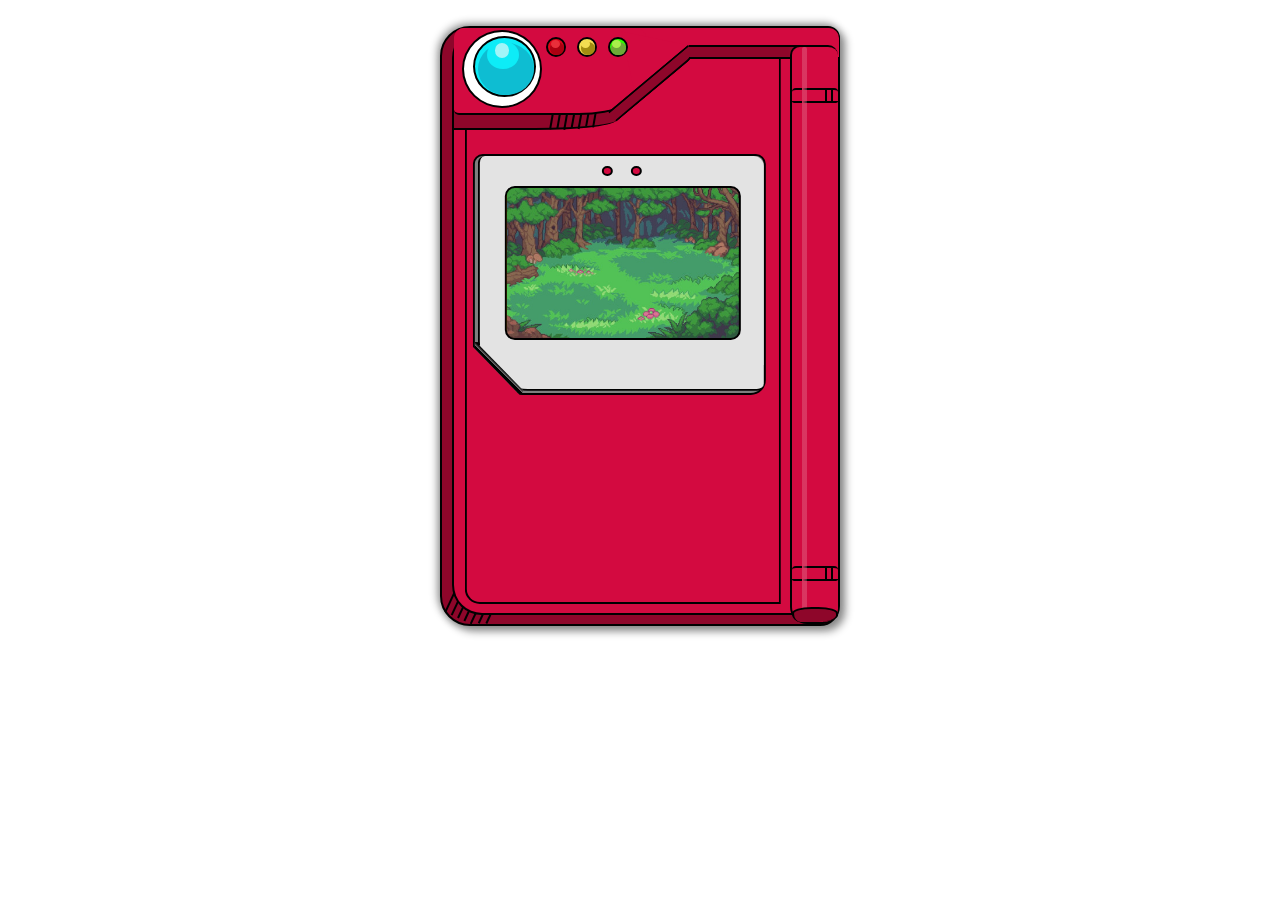
<file: no-javascript/pokedex.html>
<!DOCTYPE html>
<html lang="en">
  <head>
    <meta charset="UTF-8" />
    <meta http-equiv="X-UA-Compatible" content="IE=edge" />
    <meta name="viewport" content="width=device-width, initial-scale=1.0" />
    <link rel="stylesheet" href="assets/styles/styles.css" />
    <title>Pokédex</title>
  </head>
  <body>
    <div class="base border border-radius">
      <div class="black-bars">
        <div class="black-bar"></div>
        <div class="black-bar"></div>
        <div class="black-bar"></div>
        <div class="black-bar"></div>
        <div class="black-bar"></div>
        <div class="black-bar"></div>
        <div class="black-bar"></div>
      </div>
      <div class="layer2 border border-radius">
        <div class="colored-buttons-container">
          <div class="white-container border circle">
            <div class="cyan-container border circle">
              <div class="bondiblue-container circle"></div>
              <div class="small-cyan-container cyan-container circle">
                <div class="lightblue-container circle"></div>
              </div>
            </div>
          </div>

          <div class="coloredBtn red-container border circle">
            <div class="lightred-container circle light-circle"></div>
            <div class="darkred-container circle dark-circle"></div>
          </div>
          <div class="coloredBtn yellow-container border circle">
            <div class="lightyellow-container circle light-circle"></div>
            <div class="darkyellow-container circle dark-circle"></div>
          </div>
          <div class="coloredBtn green-container border circle">
            <div class="lightgreen-container circle light-circle"></div>
            <div class="darkgreen-container circle dark-circle"></div>
          </div>

          <div class="red-triangle"></div>
          <div class="border-bottom"></div>

          <div class="colored-buttons-piece">
            <div class="black-bars">
              <div class="black-bar"></div>
              <div class="black-bar"></div>
              <div class="black-bar"></div>
              <div class="black-bar"></div>
              <div class="black-bar"></div>
              <div class="black-bar"></div>
              <div class="black-bar"></div>
            </div>
          </div>
        </div>

        <div class="layer3 border">
          <div class="display-container border">
            <div class="display-frame border">
              <div class="screws">
                <div class="screw border"></div>
                <div class="screw border"></div>
              </div>
              <div class="pokemon-display border"></div>
            </div>
          </div>
        </div>
      </div>
      <div class="flip-container border">
        <div class="shade1"></div>
        <div class="flip-divider" id="dividerOne">
          <div class="flip-divider-mark left-mark"></div>
          <div class="flip-divider-mark right-mark"></div>
        </div>
        <div class="flip-divider" id="dividerTwo">
          <div class="flip-divider-mark left-mark"></div>
          <div class="flip-divider-mark right-mark"></div>
        </div>
        <div class="flip-bottom border"></div>
      </div>
    </div>
  </body>
</html>
</file>
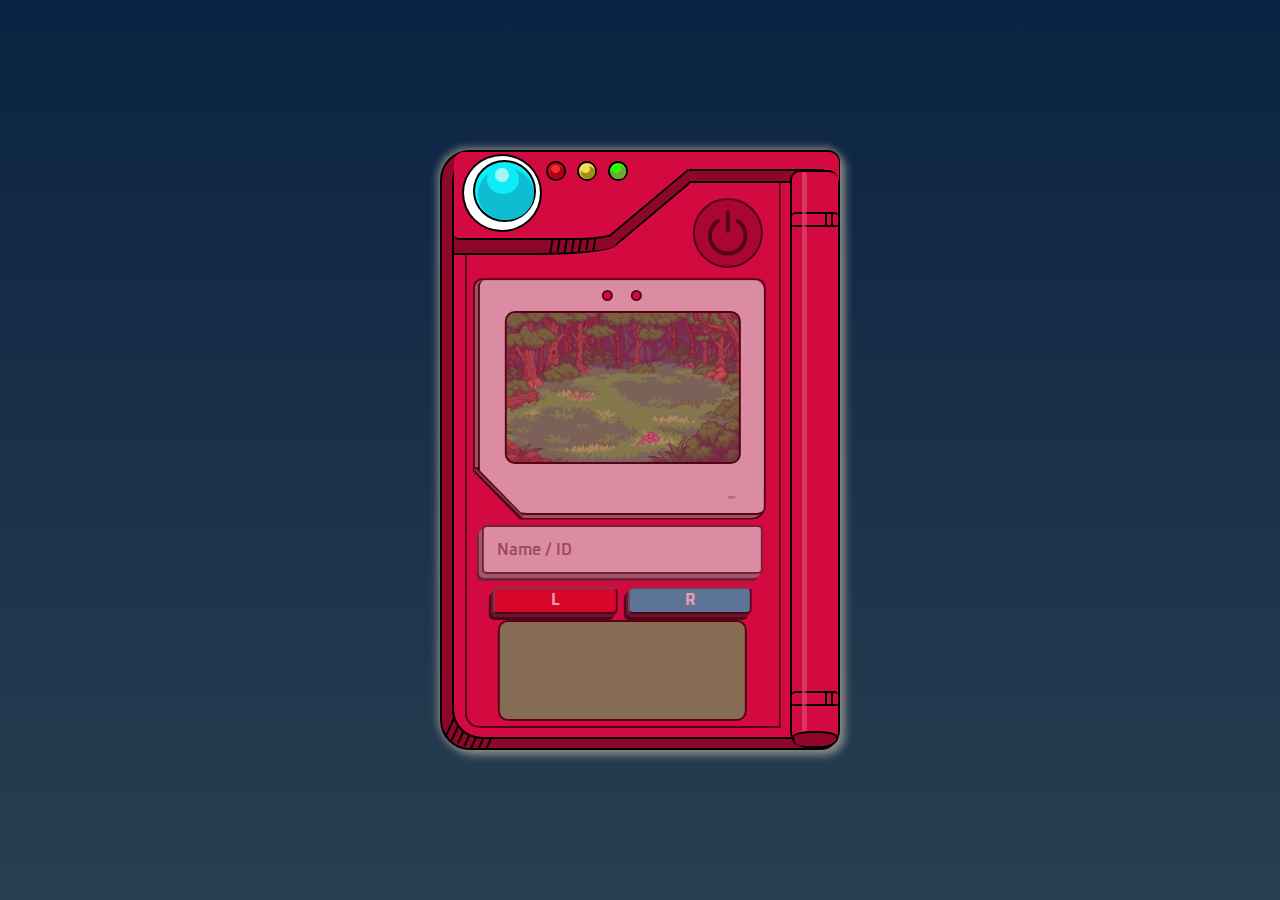
<file: with-javascript/modern-pokedex.html>
<!DOCTYPE html>
<html lang="en">
  <head>
    <meta charset="UTF-8" />
    <meta http-equiv="X-UA-Compatible" content="IE=edge" />
    <meta name="viewport" content="width=device-width, initial-scale=1.0" />
    <link rel="stylesheet" href="assets/css/styles.css" />
    <link
      rel="shortcut icon"
      href="assets/icons/favicon_v2.ico"
      type="image/x-icon"
    />
    <title>Modern Pokédex</title>
  </head>
  <body>
    <div class="sky">
      <div class="stars"></div>
    </div>
    <div class="base border border-radius">
      <div class="black-bars">
        <div class="black-bar"></div>
        <div class="black-bar"></div>
        <div class="black-bar"></div>
        <div class="black-bar"></div>
        <div class="black-bar"></div>
        <div class="black-bar"></div>
        <div class="black-bar"></div>
      </div>
      <div class="layer2 border border-radius">
        <div class="colored-buttons-container" id="coloredBtnsContainer">
          <div class="white-container flashyButton border circle">
            <div class="cyan-container border circle">
              <div class="bondiblue-container circle"></div>
              <div class="small-cyan-container cyan-container circle">
                <div class="lightblue-container circle"></div>
              </div>
            </div>
          </div>

          <div class="coloredBtn flashyButton red-container border circle">
            <div class="lightred-container circle light-circle"></div>
            <div class="darkred-container circle dark-circle"></div>
          </div>
          <div class="coloredBtn flashyButton yellow-container border circle">
            <div class="lightyellow-container circle light-circle"></div>
            <div class="darkyellow-container circle dark-circle"></div>
          </div>
          <div class="coloredBtn flashyButton green-container border circle">
            <div class="lightgreen-container circle light-circle"></div>
            <div class="darkgreen-container circle dark-circle"></div>
          </div>

          <div class="red-triangle"></div>
          <div class="border-bottom"></div>

          <div class="colored-buttons-piece">
            <div class="black-bars">
              <div class="black-bar"></div>
              <div class="black-bar"></div>
              <div class="black-bar"></div>
              <div class="black-bar"></div>
              <div class="black-bar"></div>
              <div class="black-bar"></div>
              <div class="black-bar"></div>
            </div>
          </div>
        </div>

        <div class="layer3 pokedexOff border">
          <div class="powerButtonContainer border">
            <img
              id="powerBtn"
              src="assets/icons/power-icon.svg"
              alt="Power Button"
            />
          </div>

          <div class="display-container border">
            <div class="display-frame border">
              <div class="screws">
                <div class="screw border"></div>
                <div class="screw border"></div>
              </div>

              <div class="pokemon-display border"></div>

              <h1 class="pokemon__data">
                <span class="pokemon__number"></span> -
                <span class="pokemon__name" id="pokemonNameSpan"></span>
              </h1>
            </div>
          </div>

          <!-- Inputs here -->
          <div class="pokedexInfoContainer">
            <form id="search_show_PokemonInfo" autocomplete="off">
              <div class="pokeSearchInfo-container">
                <input
                  type="search"
                  id="inputPokemonName"
                  placeholder="Name / ID"
                  spellcheck="false"
                />

                <div class="arrow-buttons">
                  <button
                    type="button"
                    class="arrow-button border-radius"
                    id="leftArrBtn"
                  >
                    L
                  </button>
                  <button
                    type="button"
                    class="arrow-button border-radius"
                    id="rightArrBtn"
                  >
                    R
                  </button>
                </div>
              </div>

              <div class="pokeResults-display border">
                <h2>
                  <span class="pokeDataName"></span> <span id="type"></span>
                </h2>

                <h2 class="stat">
                  <span class="pokeDataName"></span>
                  <span class="stat-result" id="hp"></span>
                </h2>

                <h2 class="stat">
                  <span class="pokeDataName"></span>
                  <span class="stat-result" id="attack"></span>
                </h2>

                <h2 class="stat">
                  <span class="pokeDataName"></span>
                  <span class="stat-result" id="defense"></span>
                </h2>

                <h2 class="stat">
                  <span class="pokeDataName"></span>
                  <span class="stat-result" id="special-attack"></span>
                </h2>

                <h2 class="stat">
                  <span class="pokeDataName"></span>
                  <span class="stat-result" id="special-defense"></span>
                </h2>

                <h2 class="stat">
                  <span class="pokeDataName"></span>
                  <span class="stat-result" id="speed"></span>
                </h2>
              </div>
            </form>
          </div>
        </div>
      </div>
      <div class="flip-container border">
        <div class="shade1"></div>
        <div class="flip-divider" id="dividerOne">
          <div class="flip-divider-mark left-mark"></div>
          <div class="flip-divider-mark right-mark"></div>
        </div>
        <div class="flip-divider" id="dividerTwo">
          <div class="flip-divider-mark left-mark"></div>
          <div class="flip-divider-mark right-mark"></div>
        </div>
        <div class="flip-bottom border"></div>
      </div>
    </div>

    <script src="assets/js/index.js"></script>
  </body>
</html>
</file>
<file: no-javascript/assets/styles/styles.css>
/* GENERAL SETTINGS */
* {
  margin: 0;
  padding: 0;
  box-sizing: border-box;
}

/* Experimente tirar as cores do root para ver como fica o projeto! */
:root {
  --base-background-color: #8e062a;
  --main-background-color: #d30a40;
  --pokedex-shade1: #d83760;
  --display-container-background-color: #7f7f7f;
  --display-lightgray-background-color: #e3e3e3;

  /* colored buttons */
  --cyan-color: #0decf7;
  --bondiblue-color: #0ebdd2;
  --lightblue-color: #a2f5f8;
  --red-color: #dc041b;
  --lightred-color: #e82f3a;
  --darkred-color: #ac0011;
  --darkyellow-color: #a28c11;
  --yellow-color: #f3dd51;
  --darkgreen-color: #6ea838;
  --green-color: #a8ef4b;

  --path: 0 0, 100% 0, 100% 20%, 100% 100%, 80% 100%, 16% 100%, 0% 80%, 0% 20%;
}

body {
  min-height: 100vh;
  width: 100vw;
  text-align: center;
  padding-top: 2%;
}

/* HELPFUL CLASSES */
.circle {
  border-radius: 50%;
}

.border-radius {
  border-radius: 30px;
}

.border {
  border: 2px solid black;
}

.black-bars {
  display: flex;
  gap: 5px;
  max-height: 22px;
  height: 100%;
  position: absolute;
}

/* POKEDEX STYLES */

.base {
  background-color: var(--base-background-color);
  box-shadow: 5px 5px 8px #888888, -2px -2px 8px #888888;
  border-top-right-radius: 12px;
  border-bottom-right-radius: 20px;

  height: 600px;
  max-width: 400px;
  width: 100%;

  margin: 0 auto;
  padding-left: 10px;

  position: relative;
}

.base > .black-bars {
  transform: rotate(25deg);

  left: 1.3%;
  bottom: 0.2%;
}

.base .black-bars .black-bar {
  background-color: #000;
  width: 2px;
  height: 100%;
}

.base > .black-bars .black-bar:nth-child(6) {
  height: 80%;
}

.base > .black-bars .black-bar:nth-child(7) {
  height: 70%;
}

.layer2 {
  background-color: var(--main-background-color);
  border-bottom-right-radius: 0;
  border-top: none;

  max-width: 90%;
  width: 100%;
  height: 98.5%;

  position: relative;
}

.colored-buttons-container {
  background-color: var(--main-background-color);
  border-radius: 10px 10px 0 0;

  display: flex;
  align-items: flex-end;

  height: 5%;
  width: 112%;

  z-index: 10;
  position: absolute;
}

.colored-buttons-container::before {
  content: '';
  background-color: var(--base-background-color);
  border-block: 2px solid black;
  border-bottom-right-radius: 10px;

  display: block;

  width: 27%;
  height: 30%;

  z-index: 10;
  position: absolute;
  right: 35%;
  bottom: -112%;
  transform: rotate(-40deg);
}

.colored-buttons-container .white-container {
  background-color: #fff;

  width: 80px;
  height: 78px;

  cursor: pointer;
  z-index: 100;
  position: absolute;
  left: 2%;
  bottom: -175%;
}

.white-container .cyan-container {
  background-color: var(--cyan-color);

  height: 83%;
  width: 83%;

  position: absolute;
  top: 5%;
  right: 5%;
}

.cyan-container:nth-child(1):hover {
  background-color: var(--bondiblue-color);
}

.cyan-container:nth-child(1):hover > .bondiblue-container {
  background-color: var(--cyan-color);
}

.cyan-container:nth-child(1):active > .bondiblue-container {
  background-color: var(--bondiblue-color);
}

.cyan-container .bondiblue-container {
  background-color: var(--bondiblue-color);

  height: 90%;
  width: 94%;

  position: absolute;
  right: 0;
  bottom: 0;
}

.cyan-container .small-cyan-container {
  height: 50%;
  width: 55%;
  right: 25%;
}

.small-cyan-container .lightblue-container {
  background-color: var(--lightblue-color);
  height: 50%;
  width: 43%;

  position: absolute;
  top: 10%;
  left: 25%;
}

.coloredBtn {
  width: 20px;
  height: 20px;

  cursor: pointer;
  z-index: 100;
  position: absolute;
  bottom: 0;
}

.light-circle {
  height: 50%;
  width: 55%;

  z-index: 10;
  position: absolute;
  top: 10%;
  right: 30%;
}

.dark-circle {
  height: 80%;
  width: 90%;

  position: absolute;
  right: 0;
  bottom: 0;
}

.coloredBtn.red-container {
  background-color: var(--red-color);
  left: 24%;
}

.red-container .lightred-container {
  background-color: var(--lightred-color);
}

.red-container .darkred-container {
  background-color: var(--darkred-color);
}

.coloredBtn.yellow-container {
  background-color: var(--yellow-color);
  left: 32%;
}

.yellow-container .lightyellow-container {
  background-color: var(--yellow-color);
}

.yellow-container .darkyellow-container {
  background-color: var(--darkyellow-color);
}

.coloredBtn.green-container {
  background-color: #2bff00;
  left: 40%;
}

.green-container .lightgreen-container {
  background-color: var(--green-color);
}

.green-container .darkgreen-container {
  background-color: var(--darkgreen-color);
}

.colored-buttons-container .red-triangle {
  background-color: var(--main-background-color);
  border-bottom: 2px solid black;

  width: 20%;
  height: 200%;

  z-index: 1;
  position: absolute;
  right: 41%;
  bottom: -85%;

  transform: rotate(-45deg);
  clip-path: polygon(50% 0, 0 100%, 100% 100%);
}

.border-bottom {
  border-bottom: 2px solid black;

  width: 35%;

  z-index: 10;
  position: absolute;
  right: 3.9%;
  bottom: 35%;
}

.border-bottom::before {
  content: '';
  display: block;
  background-image: linear-gradient(
    to right,
    var(--base-background-color) 75%,
    var(--main-background-color)
  );
  border-block: 2px solid black;

  width: 98%;
  height: 10px;

  z-index: 100;
  position: absolute;
  left: 0;
}

.colored-buttons-container .colored-buttons-piece {
  background-color: var(--main-background-color);
  border-radius: 10px 10px 35% 5px;
  border-bottom: 2px solid black;

  width: 50%;
  height: 300%;

  position: absolute;
  bottom: -200%;
}

.colored-buttons-piece::before {
  content: '';
  background-color: var(--base-background-color);
  border-block: 2px solid black;
  border-bottom-right-radius: 50%;

  display: block;

  width: 85%;
  height: 20%;

  z-index: -1;
  position: absolute;
  bottom: -20%;
}

.colored-buttons-piece > .black-bars {
  transform: translateY(100%) rotate(10deg);

  z-index: -1;
  left: 50%;
  bottom: -2%;
}

.colored-buttons-piece > .black-bars > .black-bar {
  height: 74%;
}

.colored-buttons-piece > .black-bars > .black-bar:nth-child(1) {
  height: 80%;
}

.colored-buttons-piece > .black-bars > .black-bar:nth-child(4),
.colored-buttons-piece > .black-bars > .black-bar:nth-child(5) {
  transform: translateY(-20%);
  height: 73%;
}

.colored-buttons-piece > .black-bars > .black-bar:nth-child(6),
.colored-buttons-piece > .black-bars > .black-bar:nth-child(7) {
  height: 74%;
  transform: translateY(-45%);
}

.flip-container {
  background-color: var(--main-background-color);
  border-radius: 10px 10px 15px 17px;
  border-bottom-right-radius: 15px;
  border-right: none;
  height: 97%;
  width: 12%;
  padding-left: 10px;

  z-index: 10;
  position: absolute;
  right: 0;
  bottom: 0;
}

.shade1 {
  background-image: linear-gradient(
    to right,
    var(--pokedex-shade1),
    rgba(255, 255, 255, 0.178)
  );
  border-radius: 2px;

  height: 100%;
  width: 5px;

  position: absolute;
  z-index: 1;
}

.flip-divider {
  background-color: var(--main-background-color);
  border-block: 2px solid black;
  border-radius: 4px 4px 10% 10%;
  width: 100%;
  height: 15px;

  position: absolute;
  left: 0;
}

.flip-container #dividerOne {
  top: 7%;
}

.flip-container #dividerTwo {
  bottom: 7%;
}

.flip-divider .flip-divider-mark {
  background-color: #000;

  height: 100%;
  width: 2px;
  position: absolute;
}

.flip-divider-mark.left-mark {
  right: 25%;
}

.flip-divider-mark.right-mark {
  right: 10%;
}

.flip-bottom {
  background-color: var(--base-background-color);
  border-radius: 50% 50% 52% 10px;
  border-bottom: none;
  width: 100%;
  height: 14.8px;

  z-index: 1;
  position: absolute;
  bottom: 0;
  left: 0;
}

.layer3 {
  border-bottom-left-radius: 15px;
  border-top: none;

  max-width: 92%;
  width: 100%;
  height: 98.5%;
  margin: 0 auto;

  position: relative;
  transform: translateX(-1%);
}

.display-container {
  background-color: var(--display-container-background-color);
  border-radius: 10px 10px 15px 50px;

  height: 42%;
  max-width: 94%;
  width: 100%;

  position: absolute;
  left: 2%;
  top: 22%;

  -webkit-clip-path: polygon(var(--path));
  clip-path: polygon(var(--path));
}

.display-container::before {
  content: '';
  background-image: linear-gradient(
    45deg,
    #000 48%,
    var(--display-container-background-color) 40%,
    #000 52%
  );
  border-top-right-radius: 100%;

  width: 16.5%;
  height: 21.5%;

  display: block;

  position: absolute;
  bottom: 0;
  left: 0;
}

.display-container .display-frame {
  background-color: var(--display-lightgray-background-color);
  border-radius: 7px 10px 7px 50px;
  border-top: none;
  border-right: none;

  height: 99%;
  max-width: 99%;
  width: 100%;

  z-index: 1;
  position: absolute;
  right: 0;

  -webkit-clip-path: polygon(var(--path));
  clip-path: polygon(var(--path));
}

.display-frame .screws {
  display: flex;
  justify-content: center;
  align-items: center;
  gap: 6%;

  width: 100%;
  height: 13%;
}

.display-frame .screws .screw {
  background-color: var(--main-background-color);
  border-radius: 50%;

  width: 4%;
  height: 35%;
}

.pokemon-display {
  background: orange url('../images/game_display_background.jpg') no-repeat
    center fixed;
  background-size: cover;
  border-radius: 10px;

  width: 83%;
  height: 66%;

  position: absolute;
  top: 13%;
  left: 9%;
}

@media (max-width: 600px) {
  .base {
    width: 90%;
    height: 95vh;
  }

  .base > .black-bars .black-bar:nth-child(1) {
    height: 90%;
  }

  .border-bottom {
    right: 1.2%;
  }

  .border-bottom::before {
    width: 95%;
  }

  .colored-buttons-container::before {
    width: 35%;
    right: 31%;
    bottom: -120%;
  }

  .colored-buttons-piece > .black-bars {
    transform: translateY(95%) rotate(10deg);
    left: 37%;
  }

  .colored-buttons-piece > .black-bars > .black-bar:nth-child(4) {
    height: 90%;
  }

  .colored-buttons-piece > .black-bars > .black-bar:nth-child(6) {
    height: 100%;
  }

  .colored-buttons-container .white-container {
    height: 80px;
    width: 82px;
  }

  .coloredBtn.red-container {
    left: 26%;
  }

  .coloredBtn.yellow-container {
    left: 35%;
  }

  .coloredBtn.green-container {
    left: 44%;
  }

  .display-container::before {
    background-image: linear-gradient(
      45deg,
      #000 42%,
      var(--display-container-background-color) 40%,
      #000 80%
    );
    border-radius: 10px;
  }
}
</file>
<file: with-javascript/assets/css/styles.css>
@import url('https://fonts.googleapis.com/css2?family=Oxanium:wght@300;400;500;600;700;800&display=swap');

* {
  margin: 0;
  padding: 0;
  box-sizing: border-box;
  font-family: 'Oxanium', cursive;
}

:root {
  /* sky */
  --sky-background-color: #4b79a1;
  --sky-lineargradient-firstcolor: #283e51;
  --sky-lineargradient-secondcolor: #0a2342;

  --base-background-color: #8e062a;
  --main-background-color: #d30a40;
  --pokedex-shade1: #d83760;
  --display-container-background-color: #7f7f7f;
  --display-lightgray-background-color: #e3e3e3;
  --display-pokeResults-background-color: #52ae5f;

  /* colored buttons */
  --cyan-color: #0decf7;
  --bondiblue-color: #0ebdd2;
  --lightblue-color: #a2f5f8;
  --red-color: #dc041b;
  --lightred-color: #e82f3a;
  --darkred-color: #ac0011;
  --darkyellow-color: #a28c11;
  --yellow-color: #f3dd51;
  --darkgreen-color: #6ea838;
  --green-color: #2bff00;

  --path: 0 0, 100% 0, 100% 20%, 100% 100%, 80% 100%, 16% 100%, 0% 80%, 0% 20%;
}

body {
  display: flex;
  flex-flow: column wrap;
  justify-content: center;
  align-items: center;

  min-height: 100vh;
  width: 100vw;

  text-align: center;
}

/* BACKGROUND STYLES */
.sky {
  position: absolute;
  width: 100%;

  background: var(--sky-background-color);

  background: -webkit-linear-gradient(to top, var(--sky-lineargradient-firstcolor), var(--sky-lineargradient-secondcolor));

  background: linear-gradient(to top, var(--sky-lineargradient-firstcolor), var(--sky-lineargradient-secondcolor));
  
  height: 100vh;
}

.stars {
  position: absolute;
  top: 0;
  left: 0;
  right: 0;
  bottom: 0;
  width: 100%;
  height: 100%;
  display: block;
  background: url(http://www.script-tutorials.com/demos/360/images/stars.png)
    repeat top center;
  z-index: 0;
}

/* HELPFUL CLASSES */
.pokedexOff {
  opacity: .6;
}

.layer3 {
  pointer-events: none;
}

/* experimente tirar as classes circle e border-radius! */
.circle {
  border-radius: 50%;
}

.border-radius {
  border-radius: 30px;
}

.border {
  border: 2px solid black;
}

.black-bars {
  display: flex;
  gap: 5px;
  max-height: 22px;
  height: 100%;
  position: absolute;
}

/* POKEDEX STYLES */

.base {
  background-color: var(--base-background-color);
  box-shadow: 5px 5px 8px #888888, -2px -2px 8px #888888;
  border-top-right-radius: 12px;
  border-bottom-right-radius: 20px;

  height: 600px;
  max-width: 400px;
  width: 100%;

  margin: 0 auto;
  padding-left: 10px;

  position: relative;
}

.base > .black-bars {
  transform: rotate(25deg);

  left: 1.3%;
  bottom: 0.2%;
}

.base .black-bars .black-bar {
  background-color: #000;
  width: 2px;
  height: 100%;
}

.base > .black-bars .black-bar:nth-child(6) {
  height: 80%;
}

.base > .black-bars .black-bar:nth-child(7) {
  height: 70%;
}

.layer2 {
  background-color: var(--main-background-color);
  border-bottom-right-radius: 0;
  border-top: none;

  max-width: 90%;
  width: 100%;
  height: 98.5%;

  position: relative;
}

.colored-buttons-container {
  background-color: var(--main-background-color);
  border-radius: 10px 10px 0 0;

  display: flex;
  align-items: flex-end;

  height: 5%;
  width: 112%;

  z-index: 10;
  position: absolute;
}

.colored-buttons-container::before {
  content: '';
  background-color: var(--base-background-color);
  border-block: 2px solid black;
  border-bottom-right-radius: 10px;

  display: block;

  width: 27%;
  height: 30%;

  z-index: 10;
  position: absolute;
  right: 35%;
  bottom: -112%;
  transform: rotate(-40deg);
}

/* Pokedex Opacity Animation */
@keyframes increaseOpacity {
  0% {
    opacity: .5;
  }
  25% {
    opacity: .6;
  }
  50% {
    opacity: .75;
  }
  75% {
    opacity: .8;
  }
  100% {
    opacity: 1.0;
  }
}

.pokedexOpacityAnimation {
  animation: increaseOpacity 2s;
}

/* Buttons Animations */
@keyframes cyanButtonOn {
  0% {
    background-color: var(--lightblue-color);
  }
  50% {
    background-color: var(--bondiblue-color);
  }
  75% {
    background-color: var(--lightblue-color);
  }
  100% {
    background-color: var(--bondiblue-color);
  }
}

.cyanButtonAnimation {
  animation: cyanButtonOn 1.5s;
}

@keyframes redButtonOn {
  0% {
    background-color: var(--darkred-color);
  }
  25% {
    background-color: var(--red-color);
  }
  50% {
    background-color: var(--darkred-color);
  }
  75% {
    background-color: var(--base-background-color);
  }
  100% {
    background-color: var(--red-color);
  }
}

.redButtonAnimation {
  animation: redButtonOn 1.5s;
}

@keyframes yellowButtonOn {
  0% {
    background-color: var(--yellow-color);
  }
  25% {
    background-color: var(--darkyellow-color);
  }
  50% {
    background-color: var(--yellow-color);
  }
  75% {
    background-color: var(--darkyellow-color);
  }
  85% {
    background-color: var(--yellow-color);
  }
  100% {
    background-color: var(--darkyellow-color);
  }
}

.yellowButtonAnimation {
  animation: yellowButtonOn 1.5s;
}

@keyframes greenButtonOn {
  0% {
    background-color: var(--green-color);
  }
  25% {
    background-color: var(--darkgreen-color);
  }
  50% {
    background-color: var(--green-color);
  }
  75% {
    background-color: var(--darkgreen-color);
  }
  85% {
    background-color: var(--green-color);
  }
  100% {
    background-color: var(--darkgreen-color);
  }
}

.greenButtonAnimation {
  animation: greenButtonOn 1.5s;
}

.colored-buttons-container .white-container {
  background-color: #fff;

  width: 80px;
  height: 78px;

  cursor: pointer;
  z-index: 100;
  position: absolute;
  left: 2%;
  bottom: -175%;
}

.white-container .cyan-container {
  background-color: var(--cyan-color);

  height: 83%;
  width: 83%;

  position: absolute;
  top: 5%;
  right: 5%;
}

.cyan-container .bondiblue-container {
  background-color: var(--bondiblue-color);

  height: 90%;
  width: 94%;

  position: absolute;
  right: 0;
  bottom: 0;
}

.cyan-container .small-cyan-container {
  height: 50%;
  width: 55%;
  right: 25%;
}

.small-cyan-container .lightblue-container {
  background-color: var(--lightblue-color);
  height: 50%;
  width: 43%;

  position: absolute;
  top: 10%;
  left: 25%;
}

.coloredBtn {
  width: 20px;
  height: 20px;

  cursor: pointer;
  z-index: 100;
  position: absolute;
  bottom: 0;
}

.light-circle {
  height: 50%;
  width: 55%;

  z-index: 10;
  position: absolute;
  top: 10%;
  right: 30%;
}

.dark-circle {
  height: 80%;
  width: 90%;

  position: absolute;
  right: 0;
  bottom: 0;
}

.coloredBtn.red-container {
  background-color: var(--red-color);
  left: 24%;
}

.red-container .lightred-container {
  background-color: var(--lightred-color);
}

.red-container .darkred-container {
  background-color: var(--darkred-color);
}

.coloredBtn.yellow-container {
  background-color: var(--yellow-color);
  left: 32%;
}

.yellow-container .lightyellow-container {
  background-color: var(--yellow-color);
}

.yellow-container .darkyellow-container {
  background-color: var(--darkyellow-color);
}

.coloredBtn.green-container {
  background-color: var(--green-color);
  left: 40%;
}

.green-container .lightgreen-container {
  background-color: var(--green-color);
}

.green-container .darkgreen-container {
  background-color: var(--darkgreen-color);
}

.colored-buttons-container .red-triangle {
  background-color: var(--main-background-color);
  border-bottom: 2px solid black;

  width: 20%;
  height: 200%;

  z-index: 1;
  position: absolute;
  right: 41%;
  bottom: -85%;

  transform: rotate(-45deg);
  clip-path: polygon(50% 0, 0 100%, 100% 100%);
}

.border-bottom {
  border-bottom: 2px solid black;

  width: 35%;

  z-index: 10;
  position: absolute;
  right: 3.9%;
  bottom: 35%;
}

.border-bottom::before {
  content: '';
  display: block;
  background-image: linear-gradient(
    to right,
    var(--base-background-color) 75%,
    var(--main-background-color)
  );
  border-block: 2px solid black;

  width: 98%;
  height: 10px;

  z-index: 100;
  position: absolute;
  left: 0;
}

.colored-buttons-container .colored-buttons-piece {
  background-color: var(--main-background-color);
  border-radius: 10px 10px 35% 5px;
  border-bottom: 2px solid black;

  width: 50%;
  height: 300%;

  position: absolute;
  bottom: -200%;
}

.colored-buttons-piece::before {
  content: '';
  background-color: var(--base-background-color);
  border-block: 2px solid black;
  border-bottom-right-radius: 50%;

  display: block;

  width: 85%;
  height: 20%;

  z-index: -1;
  position: absolute;
  bottom: -20%;
}

.colored-buttons-piece > .black-bars {
  transform: translateY(100%) rotate(10deg);

  z-index: -1;
  left: 50%;
  bottom: -2%;
}

.colored-buttons-piece > .black-bars > .black-bar {
  height: 74%;
}

.colored-buttons-piece > .black-bars > .black-bar:nth-child(1) {
  height: 80%;
}

.colored-buttons-piece > .black-bars > .black-bar:nth-child(4),
.colored-buttons-piece > .black-bars > .black-bar:nth-child(5) {
  transform: translateY(-20%);
  height: 73%;
}

.colored-buttons-piece > .black-bars > .black-bar:nth-child(6),
.colored-buttons-piece > .black-bars > .black-bar:nth-child(7) {
  height: 74%;
  transform: translateY(-45%);
}

.flip-container {
  background-color: var(--main-background-color);
  border-radius: 10px 10px 15px 17px;
  border-bottom-right-radius: 15px;
  border-right: none;
  height: 97%;
  width: 12%;
  padding-left: 10px;

  z-index: 10;
  position: absolute;
  right: 0;
  bottom: 0;
}

.shade1 {
  background-image: linear-gradient(
    to right,
    var(--pokedex-shade1),
    rgba(255, 255, 255, 0.178)
  );
  border-radius: 2px;

  height: 100%;
  width: 5px;

  position: absolute;
  z-index: 1;
}

.flip-divider {
  background-color: var(--main-background-color);
  border-block: 2px solid black;
  border-radius: 4px 4px 10% 10%;
  width: 100%;
  height: 15px;

  position: absolute;
  left: 0;
}

.flip-container #dividerOne {
  top: 7%;
}

.flip-container #dividerTwo {
  bottom: 7%;
}

.flip-divider .flip-divider-mark {
  background-color: #000;

  height: 100%;
  width: 2px;
  position: absolute;
}

.flip-divider-mark.left-mark {
  right: 25%;
}

.flip-divider-mark.right-mark {
  right: 10%;
}

.flip-bottom {
  background-color: var(--base-background-color);
  border-radius: 50% 50% 52% 10px;
  border-bottom: none;
  width: 100%;
  height: 14.8px;

  z-index: 1;
  position: absolute;
  bottom: 0;
  left: 0;
}

.layer3 {
  border-bottom-left-radius: 15px;
  border-top: none;

  max-width: 92%;
  width: 100%;
  height: 98.5%;
  margin: 0 auto;

  position: relative;
  transform: translateX(-1%);
}

.layer3 .powerButtonContainer {
  background-color: var(--base-background-color);
  border-radius: 50%;

  z-index: 1000;
  position: absolute;
  top: 8%;
  right: 5%;
  height: 70px;
  width: 70px;

  cursor: pointer;
  user-select: none;
  pointer-events: all !important;
}

.layer3 .powerButtonContainer:hover {
  opacity: .8 !important;
}

.layer3 .powerButtonContainer:active {
  background-color: var(--pokedex-shade1);
  transform: scale(.95);
}

.layer3 .powerButtonContainer img#powerBtn {
  border-radius: 50%;

  height: 85%;
  position: absolute;
  top: 7%;
  left: 8%;
  padding: 5px;
  pointer-events: all !important;
}

.display-container {
  background-color: var(--display-container-background-color);
  border-radius: 10px 10px 15px 50px;

  height: 42%;
  max-width: 94%;
  width: 100%;

  position: absolute;
  left: 2%;
  top: 22%;

  -webkit-clip-path: polygon(var(--path));
  clip-path: polygon(var(--path));
}

.display-container::before {
  content: '';
  background-image: linear-gradient(
    45deg,
    #000 48%,
    var(--display-container-background-color) 40%,
    #000 52%
  );
  border-top-right-radius: 100%;

  width: 16.5%;
  height: 21.5%;

  display: block;

  position: absolute;
  bottom: 0;
  left: 0;
}

.display-container .display-frame {
  background-color: var(--display-lightgray-background-color);
  border-radius: 7px 10px 7px 50px;
  border-top: none;
  border-right: none;

  height: 99%;
  max-width: 99%;
  width: 100%;

  z-index: 1;
  position: absolute;
  right: 0;

  -webkit-clip-path: polygon(var(--path));
  clip-path: polygon(var(--path));
}

.display-frame .screws {
  display: flex;
  justify-content: center;
  align-items: center;
  gap: 6%;

  width: 100%;
  height: 13%;
}

.display-frame .screws .screw {
  background-color: var(--main-background-color);
  border-radius: 50%;

  width: 4%;
  height: 35%;
}

.pokemon-display {
  background: orange url('../images/pokemonScenario_display_background.jpg')
    no-repeat center fixed;
  background-size: cover;
  border-radius: 10px;

  width: 83%;
  height: 66%;

  position: absolute;
  top: 13%;
  left: 9%;
}

.pokemon__image {
  transform: translateX(-52%);

  position: absolute;
  left: 52%;
  top: 10%;

  height: 70%;
}

.pokemon__data {
  color: #aaa;
  font-weight: 600;
  font-size: clamp(20px, 5vw, 25px);

  right: 10%;
  bottom: 0;

  position: absolute;
}

.pokemon__name {
  color: #3a444d;
  text-transform: capitalize;
}

.pokedexInfoContainer {
  border-bottom-left-radius: 15px;

  width: 100%;
  height: 35%;

  position: absolute;
  left: 0;
  bottom: 0;
}

.pokedexInfoContainer form#search_show_PokemonInfo {
  display: block;
  height: 100%;
}

form#search_show_PokemonInfo .pokeSearchInfo-container {
  height: fit-content;
}

form#search_show_PokemonInfo .pokeSearchInfo-container #inputPokemonName {
  background-color: var(--display-lightgray-background-color);
  box-shadow: -3px 4px 0 #888, -5px 7px 0 #333;
  border: 2px solid #333;
  border-radius: 5px;
  color: #3a444d;

  font-size: clamp(8px, 5vw, 1rem);
  font-weight: 600;
  outline: none;

  width: 90%;
  margin-bottom: 4%;
  padding: 4%;
}

.pokeSearchInfo-container .arrow-buttons {
  display: flex;
  justify-content: center;
  gap: 10px;

  height: 100%;
}

.pokeSearchInfo-container .arrow-buttons .arrow-button {
  border-radius: 5px;
  box-shadow: -2px 3px 0 #222, -4px 6px 0 #000;
  color: #fff;
  cursor: pointer;
  position: relative;

  font-weight: bold;
  font-size: clamp(8px, 5vw, 1rem);

  width: 40%;

  padding: 0.5%;
}

.arrow-button:active {
  transform: scale(0.95);
}

.arrow-buttons #leftArrBtn {
  background-color: var(--red-color);
}

.arrow-buttons #rightArrBtn {
  background-color: var(--bondiblue-color);
}

#leftArrBtn:hover {
  background-color: rgba(255, 0, 0, 0.699);
}

#rightArrBtn:hover {
  background-color: rgb(0, 214, 214);
}

form#search_show_PokemonInfo .pokeResults-display {
  background-color: var(--display-pokeResults-background-color);
  border-radius: 10px;

  display: flex;
  flex-flow: column wrap;

  height: 50%;
  width: 80%;
  margin: 0 auto;
  margin-top: 2%;
  position: relative;
}

.pokeResults-display * {
  font-size: clamp(8px, 5vw, 0.8rem);
}

.pokeResults-display h2 > span:nth-child(2) {
  display: block;
  color: #fff;
  text-shadow: 0 0 8px #000;
}

@media (max-width: 600px) {
  .base {
    width: 90%;
    height: 95vh;
  }

  .base > .black-bars .black-bar:nth-child(1) {
    height: 90%;
  }

  .border-bottom {
    right: 1.2%;
  }

  .border-bottom::before {
    width: 95%;
  }

  .colored-buttons-container::before {
    width: 35%;
    right: 31%;
    bottom: -120%;
  }

  .colored-buttons-piece > .black-bars {
    transform: translateY(85%) rotate(10deg);
    left: 37%;
  }

  .colored-buttons-piece > .black-bars > .black-bar:nth-child(4) {
    height: 90%;
  }

  .colored-buttons-piece > .black-bars > .black-bar:nth-child(6) {
    height: 100%;
  }

  .colored-buttons-container .white-container {
    height: 70px;
    width: 72px;
  }

  .coloredBtn.red-container {
    left: 29%;
  }

  .coloredBtn.yellow-container {
    left: 38%;
  }

  .coloredBtn.green-container {
    left: 47%;
  }

  .display-container::before {
    background-image: linear-gradient(
      45deg,
      #000 42%,
      var(--display-container-background-color) 40%,
      #000 80%
    );
    border-radius: 10px;
  }

  form#search_show_PokemonInfo .pokeSearchInfo-container input#pokemonName {
    width: 55%;
  }

  form#search_show_PokemonInfo .pokeResults-display {
    flex-direction: row;
    justify-content: space-around;
    align-items: center;
    gap: 5px;

    width: 98%;
    margin-top: 5%;
  }

  .pokeResults-display * {
    font-size: 11px;
  }

  .pokeResults-display h2:first-child {
    width: 70px !important;
  }
}
</file>
